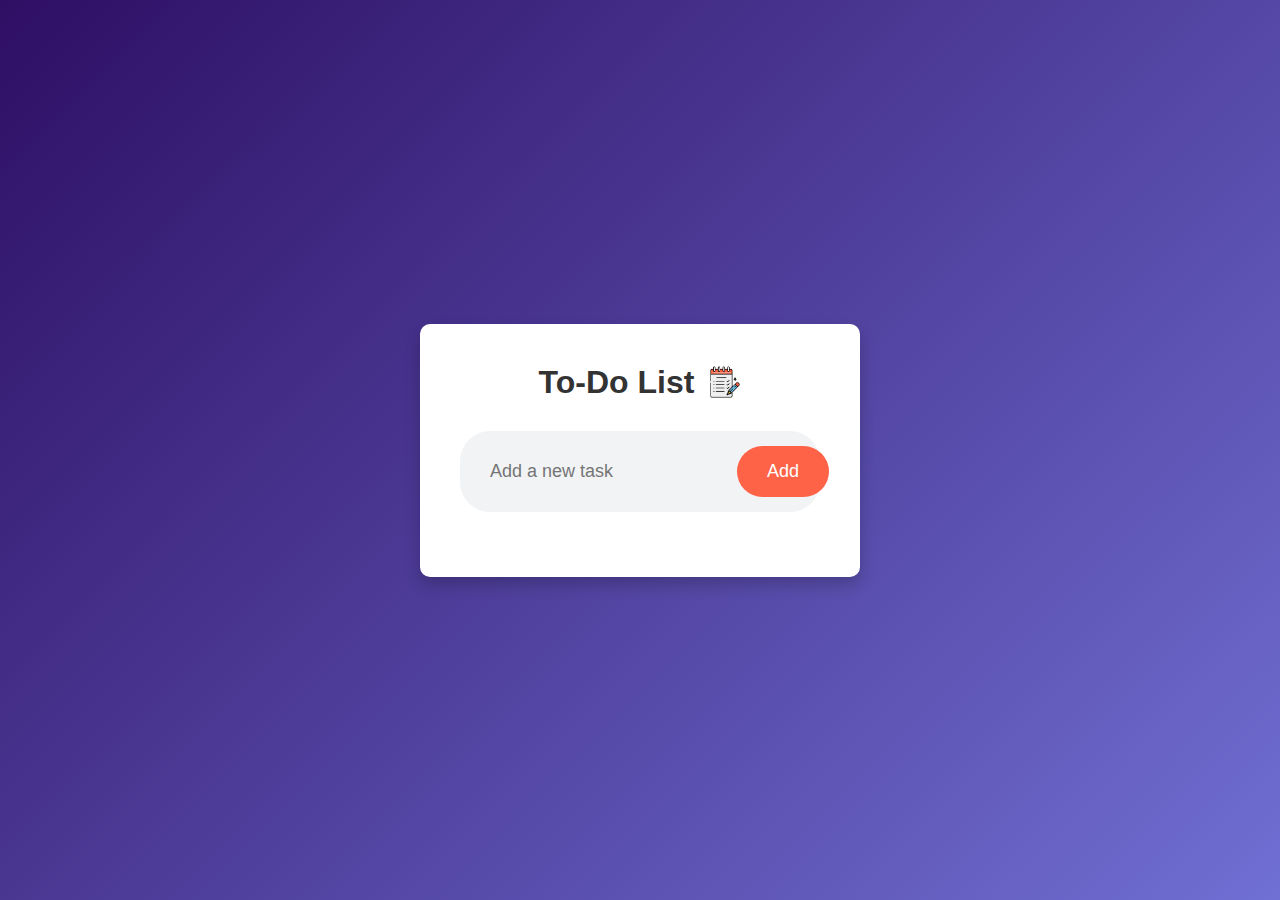
<file: index.html>
<!DOCTYPE html>
<html lang="en">
<head>
    <meta charset="UTF-8">
    <meta http-equiv="X-UA-Compatible" content="IE=edge">
    <meta name="viewport" content="width=device-width, initial-scale=1.0">
    <title>To-do List</title>
    <link rel="stylesheet" href="css/midterm2.css">
</head>
<body>
    <div class="container">
        <div class="todo-app">
            <header>
                <h2>To-Do List <img src="img/icon.jfif" alt="App Icon"></h2>
            </header>
            <div class="input-row">
                <input type="text" id="input-box" placeholder="Add a new task">
                <button onclick="addTask()">Add</button>
            </div>
            <ul id="list-container"></ul>
        </div>
    </div>

    <script src="js/midterm2.js"></script>
</body>
</html>
</file>
<file: css/midterm2.css>
* {
    margin: 0;
    padding: 0;
    box-sizing: border-box;
    font-family: 'Poppins', sans-serif;
}

body {
    background: linear-gradient(135deg, #2e0f64, #706fd3);
    display: flex;
    align-items: center;
    justify-content: center;
    min-height: 100vh;
    color: #333;
}

.container {
    width: 100%;
    max-width: 500px;
    padding: 30px;
}

.todo-app {
    background: #ffffff;
    border-radius: 10px;
    padding: 40px;
    box-shadow: 0px 8px 16px rgba(0, 0, 0, 0.2);
    text-align: center;
}

header h2 {
    color: #333;
    display: flex;
    align-items: center;
    justify-content: center;
    font-size: 32px;
    margin-bottom: 30px;
    font-weight: bold;
}

header img {
    width: 32px;
    margin-left: 15px;
}

.input-row {
    display: flex;
    align-items: center;
    background: #f1f3f5;
    border-radius: 30px;
    padding: 15px;
    margin-bottom: 25px;
}

input {
    flex: 1;
    border: none;
    outline: none;
    background: transparent;
    padding: 15px;
    font-size: 18px;
}

button {
    border: none;
    padding: 15px 30px;
    background: #ff6347;
    color: white;
    font-size: 18px;
    cursor: pointer;
    border-radius: 30px;
    transition: background 0.3s;
}

button:hover {
    background: #e5533d;
}

ul {
    list-style: none;
    padding: 0;
}

ul li {
    position: relative;
    background: #f8f9fa;
    border-radius: 10px;
    padding: 15px 25px;
    margin-bottom: 15px;
    display: flex;
    align-items: center;
    justify-content: space-between;
    font-size: 18px;
    color: #333;
    transition: transform 0.2s ease;
}

ul li:hover {
    transform: scale(1.05);
}

ul li .delete-btn {
    background: none;
    border: none;
    font-size: 22px;
    color: #ff6347;
    cursor: pointer;
    transition: color 0.3s;
}

ul li .delete-btn:hover {
    color: #e5533d;
}

ul li .check-circle {
    width: 30px;
    height: 30px;
    border: 3px solid #ff6347;
    border-radius: 50%;
    margin-right: 15px;
    cursor: pointer;
    display: inline-flex;
    align-items: center;
    justify-content: center;
    box-sizing: border-box;
    color: transparent;
    font-size: 18px;
    transition: background-color 0.3s, border-color 0.3s;
}

ul li.checked {
    background: #d4fdd4; /* Светло-зеленый фон для выполненной задачи */
}

ul li.checked .check-circle {
    background-color: #2c662d; /* Зеленый фон для галочки */
    border: 3px solid #2c662d;
    color: white;
}

ul li.checked .check-circle::after {
    content: '✔';
}

ul li .edit-btn {
    background: none;
    border: none;
    font-size: 22px;
    color: #ff6347;
    cursor: pointer;
    transition: color 0.3s;
    margin-right: 15px;
}

ul li .edit-btn:hover {
    color: #e5533d;
}

ul li .edit-input {
    width: 100%;
    padding: 15px;
    font-size: 18px;
    border: 2px solid #ccc;
    border-radius: 5px;
    background: #f1f3f5;
}

ul li .task-text {
    display: inline-block;
    max-width: 80%;
    white-space: nowrap;
    overflow: hidden;
    text-overflow: ellipsis;
}
</file>
